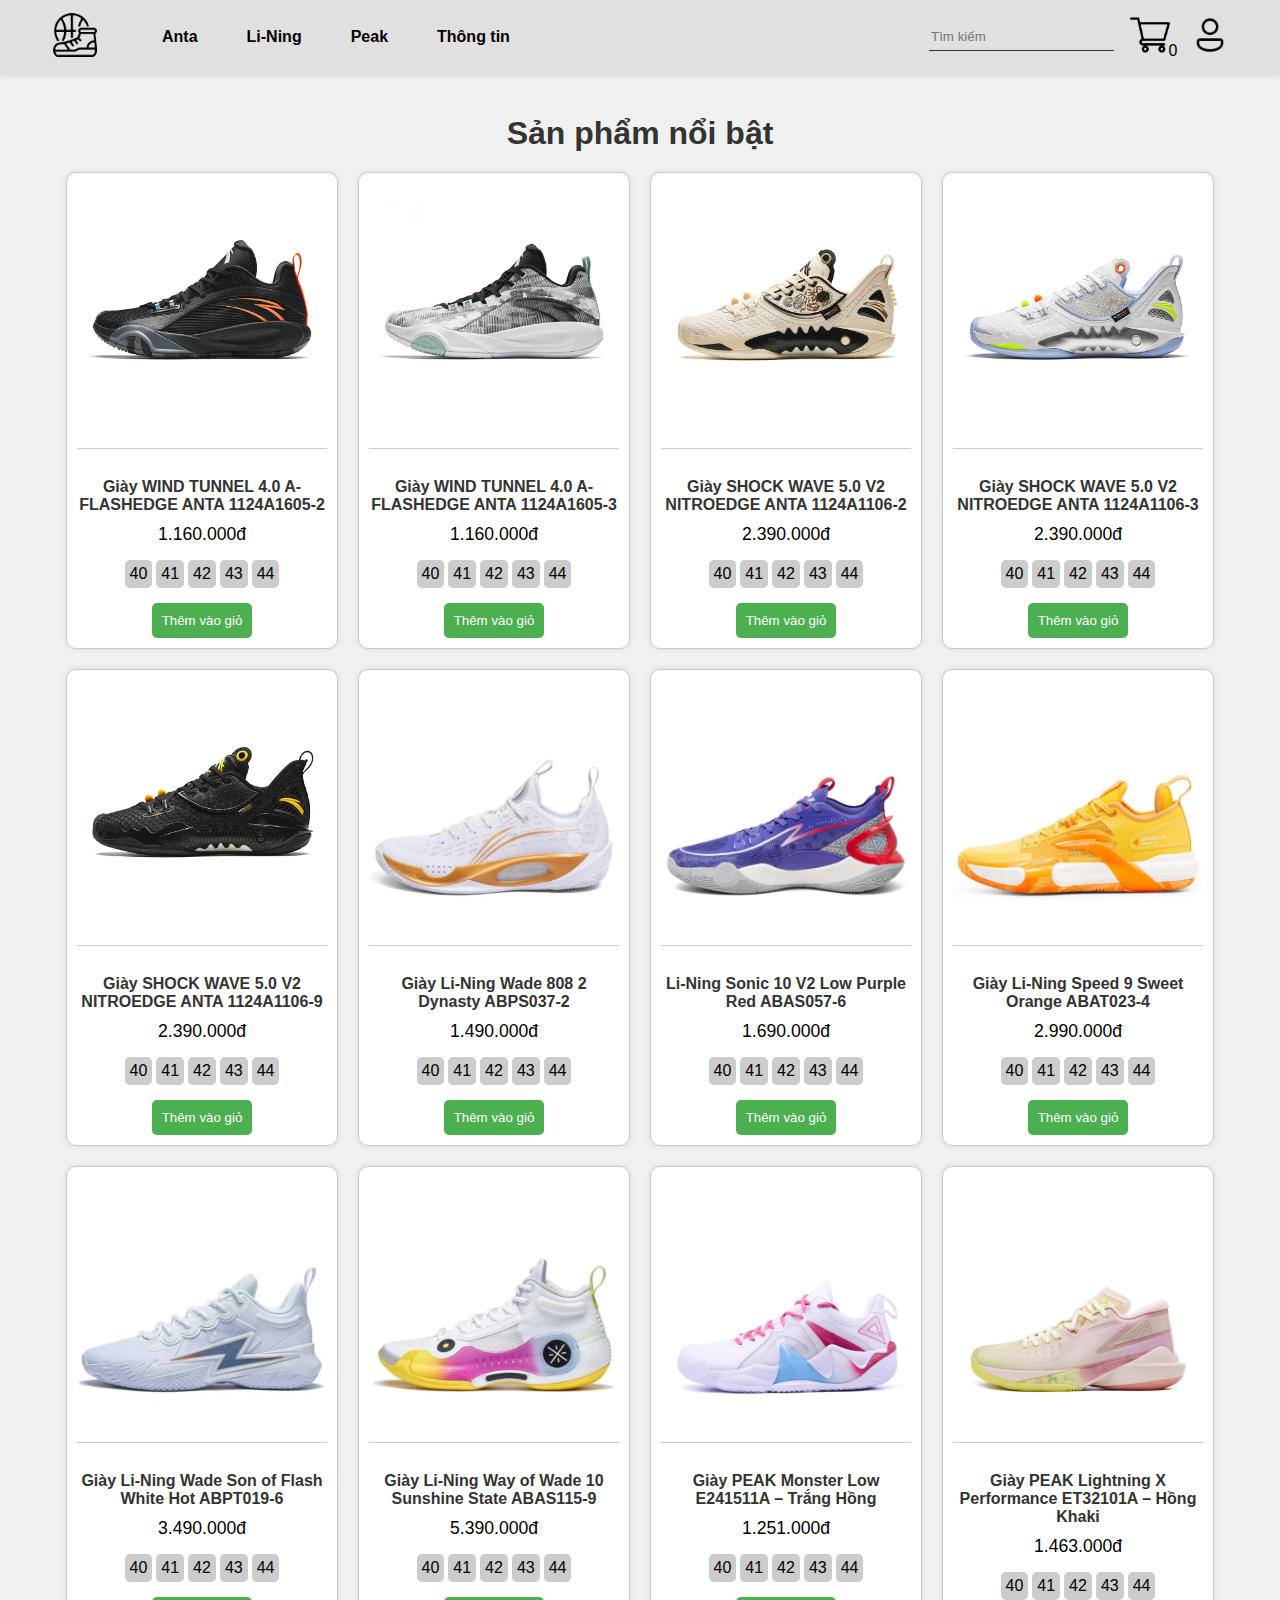
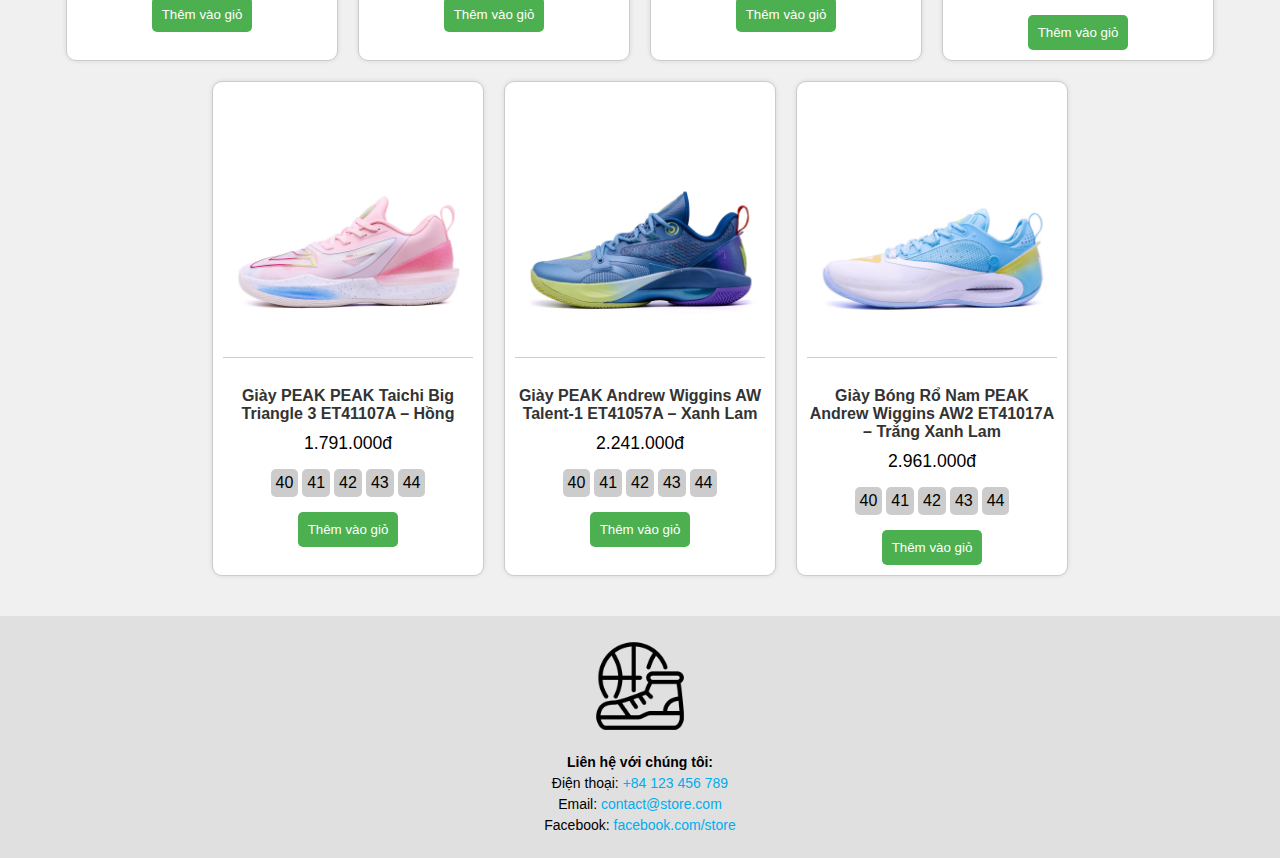
<file: index.html>
<!DOCTYPE html>
<html lang="vi">
<head>
    <meta charset="UTF-8">
    <meta name="viewport" content="width=device-width, initial-scale=1.0">
    <title>Basketball Shoes</title>
    <link rel="stylesheet" href="./css/styles.css">
</head>
<body>
    <header>
        <div class="logo">
            <a href="index.html"><img src="./images/logo.png" alt="store-logo"></a>
        </div>
        <div class="menu">
            <li><a href="anta.html">Anta</a></li>
            <li><a href="lining.html">Li-Ning</a></li>
            <li><a href="peak.html">Peak</a></li>
            <li><a href="#footer">Thông tin</a></li>
        </div>
        <div class="search-cart-login">
            <li><input id="search-bar" placeholder="Tìm kiếm" type="text"></li>
            <li><a href="cart.html" class="cart"><p id="cart-count">0</p><img src="./images/icon/cart-icon.png"></a></li>
            
            <li><a><img src="./images/icon/user-icon.png"></a></li>
        </div>
    </header>

    <main>
        <h1>Sản phẩm nổi bật</h1>
        <div class="product-list" id="product-list"></div>
    </main>
    <script type="module" src="./js/anta-products.js"></script>
    <script type="module" src="./js/lining-products.js"></script>
    <script type="module" src="./js/peak-products.js"></script>
</body>
<footer id = "footer">
    <div class="footer-content">
        <div class="footer-logo">
            <a href="index.html"><img src="./images/logo.png" alt="store-logo"></a>
        </div>
        <div class="footer-contact">
            <p><strong>Liên hệ với chúng tôi:</strong></p>
            <p>Điện thoại: <a href="tel:+84123456789">+84 123 456 789</a></p>
            <p>Email: <a href="email:contact@store.com">contact@store.com</a></p>
            <p>Facebook: <a href="https://www.facebook.com/store" target="_blank">facebook.com/store</a></p>
        </div>
    </div>
</footer>

</html>
</file>
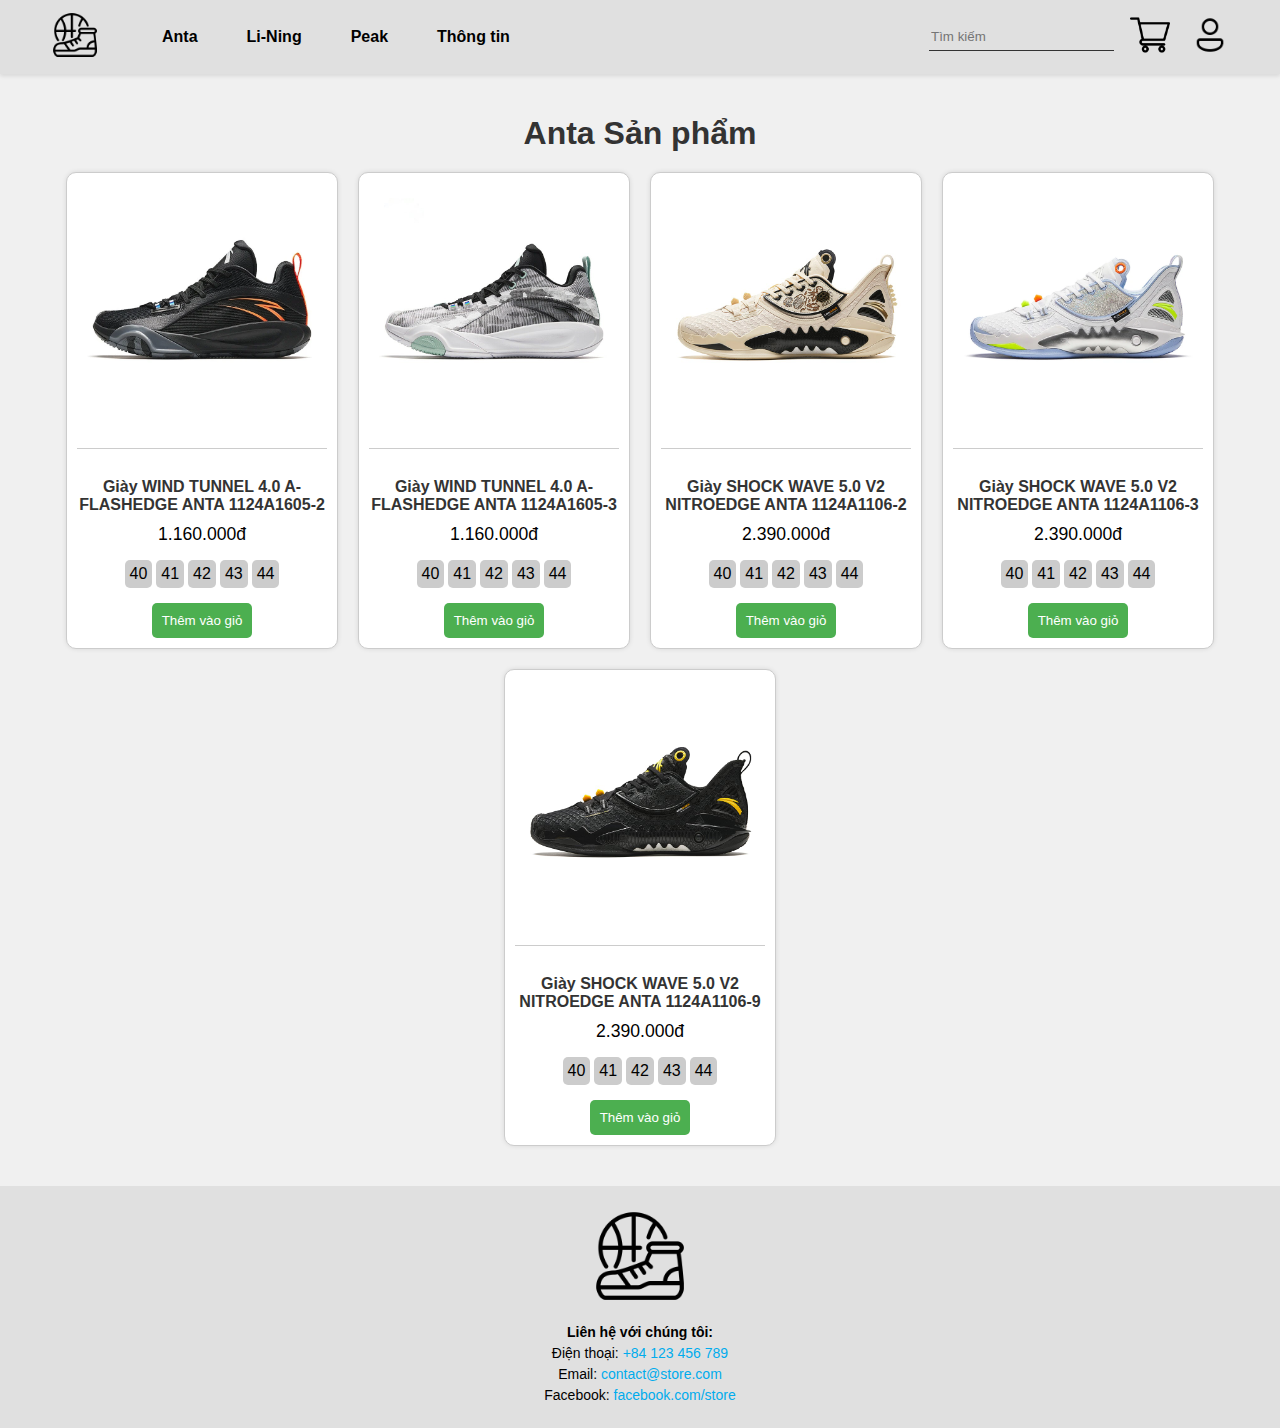
<file: anta.html>
<!DOCTYPE html>
<html lang="vi">
<head>
    <meta charset="UTF-8">
    <meta name="viewport" content="width=device-width, initial-scale=1.0">
    <title>Anta Basketball Shoes</title>
    <link rel="stylesheet" href="./css/styles.css">
</head>
<body>
    <header>
        <div class="logo">
            <a href="index.html"><img src="./images/logo.png" alt="Shoe Icon"></a>
        </div>
        <div class="menu">
            <li><a href="anta.html">Anta</a></li>
            <li><a href="lining.html">Li-Ning</a></li>
            <li><a href="peak.html">Peak</a></li>
            <li><a href="#footer">Thông tin</a></li>
        </div>
        <div class="search-cart-login">
            <li><input id="search-bar" placeholder="Tìm kiếm" type="text"></li>
            <li><a href="cart.html"><img src="./images/icon/cart-icon.png"></a></li>
            <li><img src="./images/icon/user-icon.png"></li>
        </div>
    </header>

    <main>
        <h1>Anta Sản phẩm</h1>
        <div class="product-list" id="product-list">
        </div>
    </main>

    <footer id="footer">
        <div class="footer-content">
            <div class="footer-logo">
                <a href="index.html"><img src="./images/logo.png" alt="Store Logo"></a>
            </div>
            <div class="footer-contact">
                <p><strong>Liên hệ với chúng tôi:</strong></p>
                <p>Điện thoại: <a href="tel:+84123456789">+84 123 456 789</a></p>
                <p>Email: <a href="mailto:contact@store.com">contact@store.com</a></p>
                <p>Facebook: <a href="https://www.facebook.com/store" target="_blank">facebook.com/store</a></p>
            </div>
        </div>
    </footer>
    <script type="module" src="./js/anta-products.js"></script>
    <script src="js/script.js"></script>

</body>
</html>
</file>
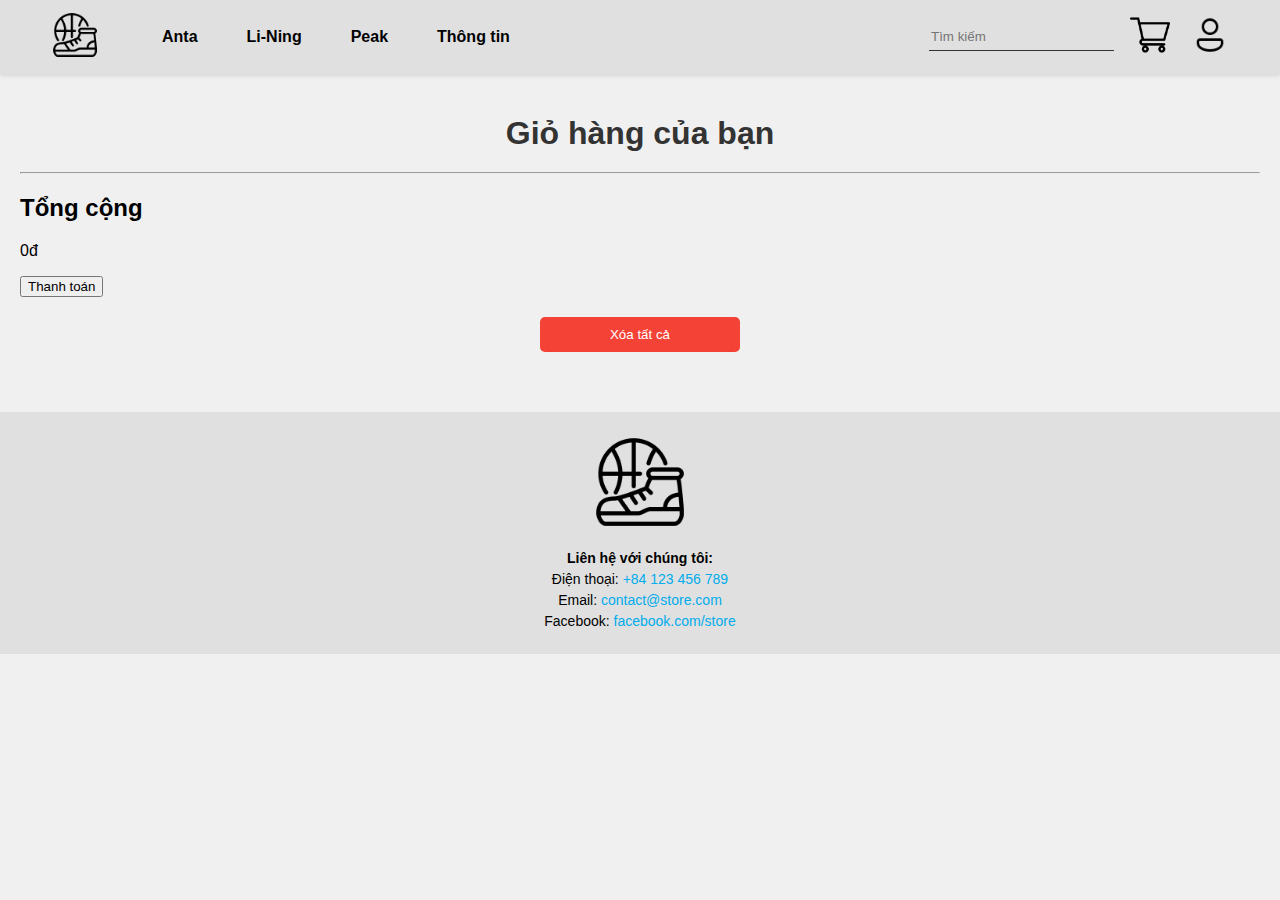
<file: cart.html>
<!DOCTYPE html>
<html lang="vi">
<head>
    <meta charset="UTF-8">
    <meta name="viewport" content="width=device-width, initial-scale=1.0">
    <title>Giỏ hàng</title>
    <link rel="stylesheet" href="./css/styles.css">
</head>
<body>
    <header>
        <div class="logo">
            <a href="index.html"><img src="./images/logo.png" alt="store-logo"></a>
        </div>
        <div class="menu">
            <li><a href="anta.html">Anta</a></li>
            <li><a href="lining.html">Li-Ning</a></li>
            <li><a href="peak.html">Peak</a></li>
            <li><a href="#footer">Thông tin</a></li>
        </div>
        <div class="search-cart-login">
            <li><input id="search-bar" placeholder="Tìm kiếm" type="text"></li>
            <li><a href="cart.html"><img src="./images/icon/cart-icon.png"></a></li>
            <li><img src="./images/icon/user-icon.png"></li>
        </div>
    </header>

    <main>
        <h1>Giỏ hàng của bạn</h1>
        <div class="cart-items">
        </div>
        <hr>
        <div class="cart-summary">
            <h2>Tổng cộng</h2>
            <p id="total-price">0</p>
            <button id="checkout" class="checkout-button">Thanh toán</button>
            <button id="clear-cart" class="clear-cart-button">Xóa tất cả</button>
        </div>
    </main>

    <footer id="footer">
        <div class="footer-content">
            <div class="footer-logo">
                <a href="index.html"><img src="./images/logo.png" alt="Store Logo"></a>
            </div>
            <div class="footer-contact">
                <p><strong>Liên hệ với chúng tôi:</strong></p>
                <p>Điện thoại: <a href="tel:+84123456789">+84 123 456 789</a></p>
                <p>Email: <a href="mailto:contact@store.com">contact@store.com</a></p>
                <p>Facebook: <a href="https://www.facebook.com/store" target="_blank">facebook.com/store</a></p>
            </div>
        </div>
    </footer>

    <script type="module" src="./js/cart.js"></script>
</body>
</html>
</file>
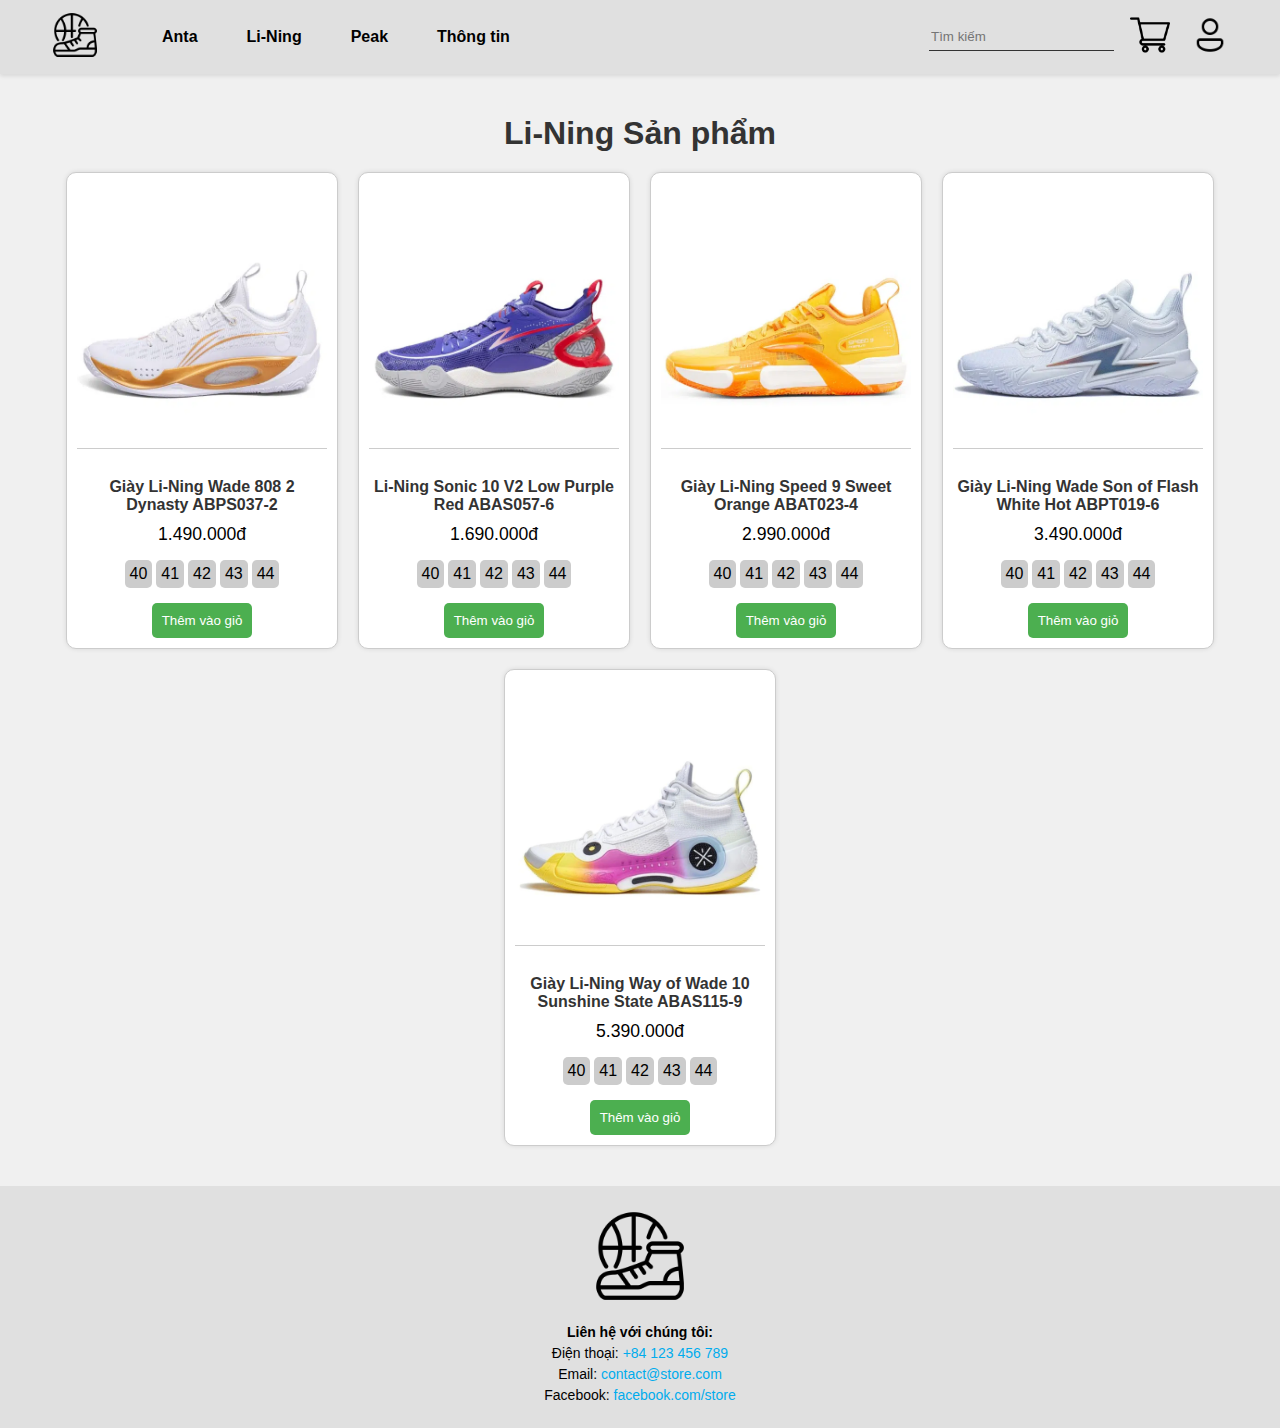
<file: lining.html>
<!DOCTYPE html>
<html lang="vi">
<head>
    <meta charset="UTF-8">
    <meta name="viewport" content="width=device-width, initial-scale=1.0">
    <title>Li-Ning Basketball Shoes</title>
    <link rel="stylesheet" href="./css/styles.css">
</head>
<body>
    <header>
        <div class="logo">
            <a href="index.html"><img src="./images/logo.png" alt="Shoe Icon"></a>
        </div>
        <div class="menu">
            <li><a href="anta.html">Anta</a></li>
            <li><a href="lining.html">Li-Ning</a></li>
            <li><a href="peak.html">Peak</a></li>
            <li><a href="#footer">Thông tin</a></li>
        </div>
        <div class="search-cart-login">
            <li><input id="search-bar" placeholder="Tìm kiếm" type="text"></li>
            <li><a href="cart.html"><img src="./images/icon/cart-icon.png"></a></li>
            <li><img src="./images/icon/user-icon.png"></li>
        </div>
    </header>

    <main>
        <h1>Li-Ning Sản phẩm</h1>
        <div class="product-list" id="product-list">
            <!-- Product list will be populated by JavaScript -->
        </div>
    </main>

    <footer id="footer">
        <div class="footer-content">
            <div class="footer-logo">
                <a href="index.html"><img src="./images/logo.png" alt="Store Logo"></a>
            </div>
            <div class="footer-contact">
                <p><strong>Liên hệ với chúng tôi:</strong></p>
                <p>Điện thoại: <a href="tel:+84123456789">+84 123 456 789</a></p>
                <p>Email: <a href="mailto:contact@store.com">contact@store.com</a></p>
                <p>Facebook: <a href="https://www.facebook.com/store" target="_blank">facebook.com/store</a></p>
            </div>
        </div>
    </footer>
    <script type="module" src="./js/lining-products.js"></script>
    <script src="js/script.js"></script>

</body>
</html>
</file>
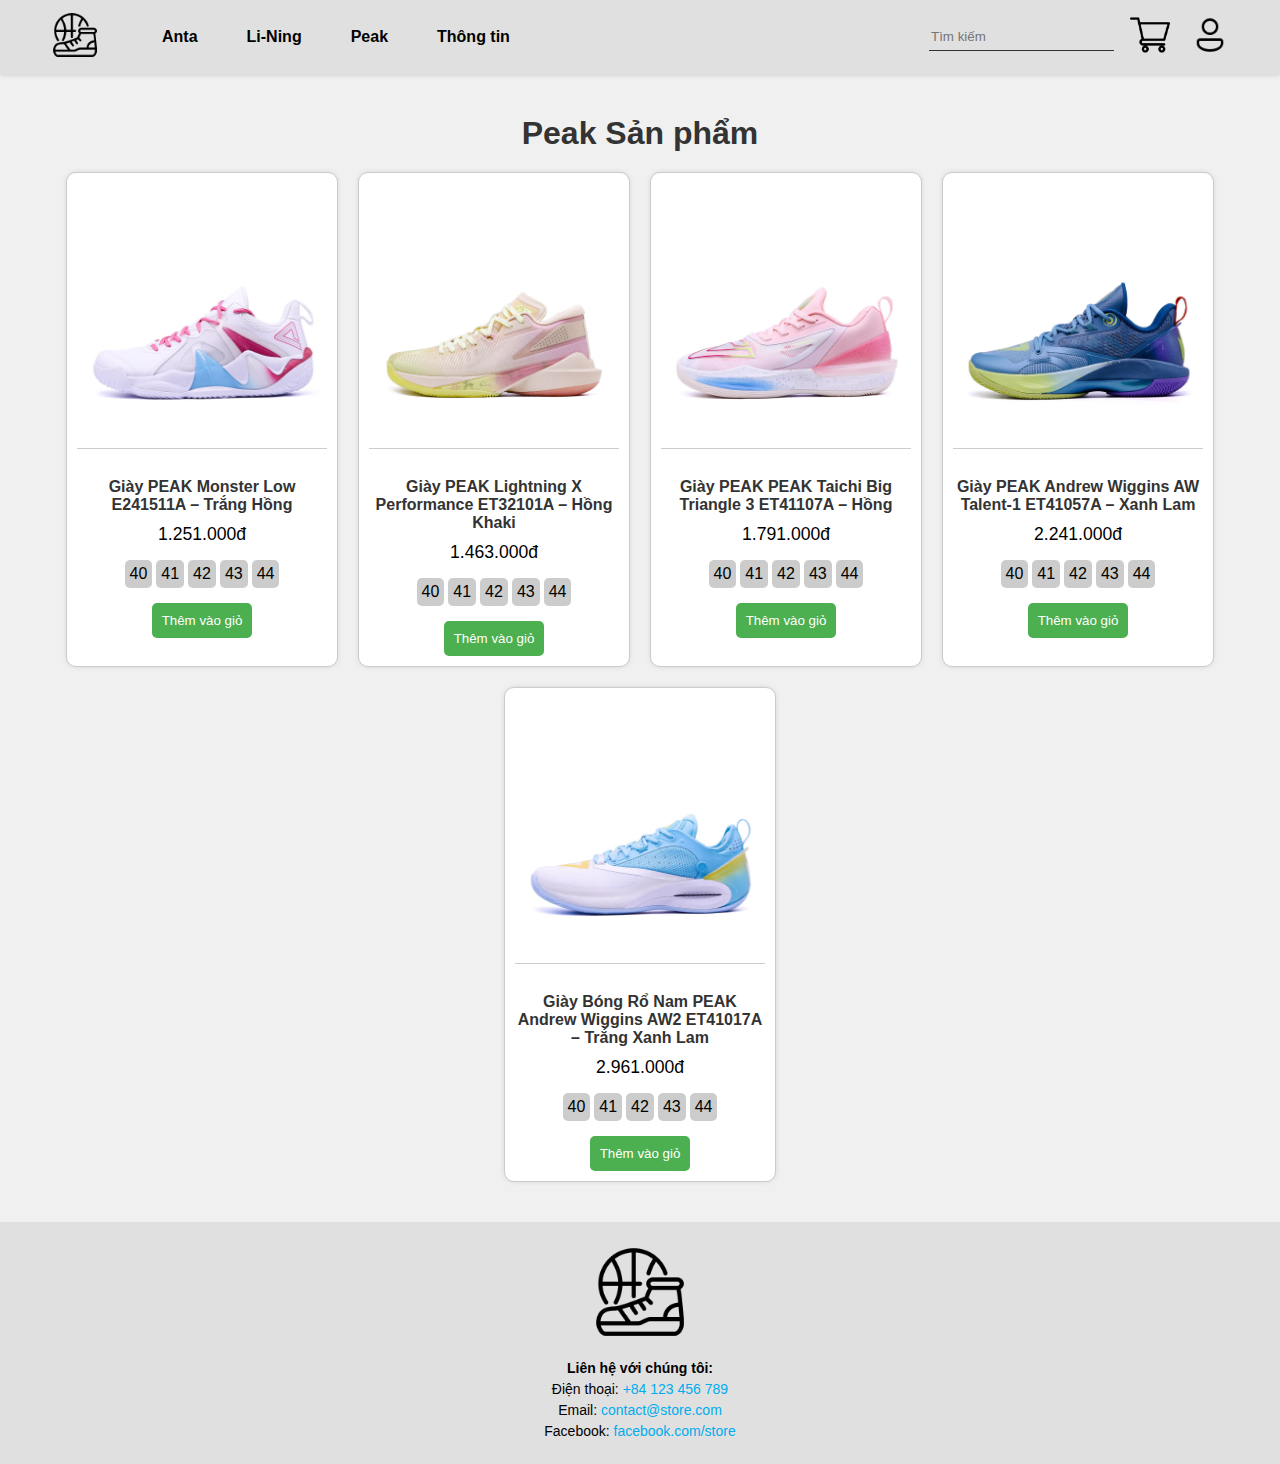
<file: peak.html>
<!DOCTYPE html>
<html lang="vi">
<head>
    <meta charset="UTF-8">
    <meta name="viewport" content="width=device-width, initial-scale=1.0">
    <title>Peak Basketball Shoes</title>
    <link rel="stylesheet" href="./css/styles.css">
</head>
<body>
    <header>
        <div class="logo">
            <a href="index.html"><img src="./images/logo.png" alt="Shoe Icon"></a>
        </div>
        <div class="menu">
            <li><a href="anta.html">Anta</a></li>
            <li><a href="lining.html">Li-Ning</a></li>
            <li><a href="peak.html">Peak</a></li>
            <li><a href="#footer">Thông tin</a></li>
        </div>
        <div class="search-cart-login">
            <li><input id="search-bar" placeholder="Tìm kiếm" type="text"></li>
            <li><a href="cart.html"><img src="./images/icon/cart-icon.png"></a></li>
            <li><img src="./images/icon/user-icon.png"></li>
        </div>
    </header>

    <main>
        <h1>Peak Sản phẩm</h1>
        <div class="product-list" id="product-list">
            <!-- Product list will be populated by JavaScript -->
        </div>
    </main>

    <footer id="footer">
        <div class="footer-content">
            <div class="footer-logo">
                <a href="index.html"><img src="./images/logo.png" alt="Store Logo"></a>
            </div>
            <div class="footer-contact">
                <p><strong>Liên hệ với chúng tôi:</strong></p>
                <p>Điện thoại: <a href="tel:+84123456789">+84 123 456 789</a></p>
                <p>Email: <a href="mailto:contact@store.com">contact@store.com</a></p>
                <p>Facebook: <a href="https://www.facebook.com/store" target="_blank">facebook.com/store</a></p>
            </div>
        </div>
    </footer>
    <script type="module" src="./js/peak-products.js"></script>
    <script src="js/script.js"></script>

</body>
</html>
</file>
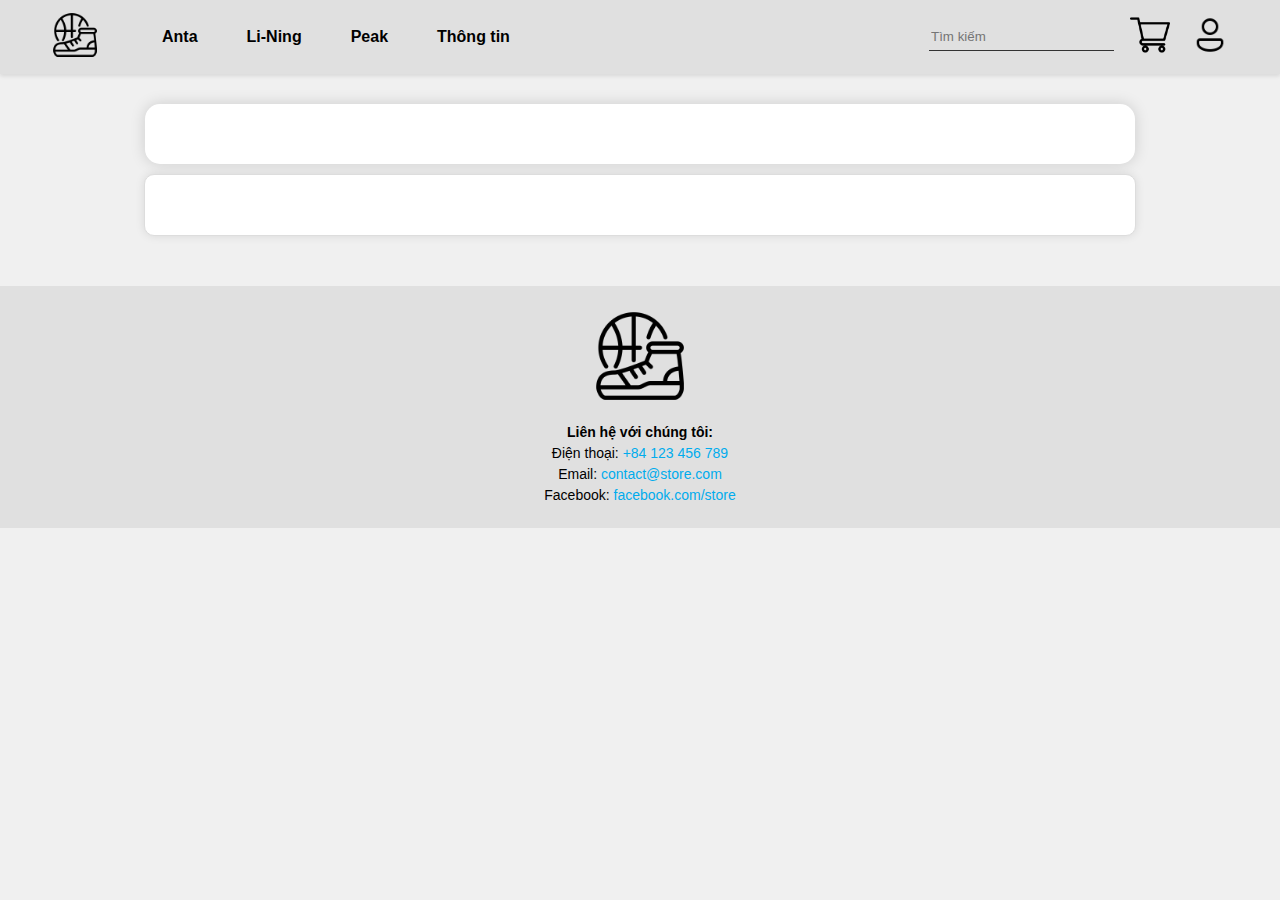
<file: product.html>
<!DOCTYPE html>
<html lang="vi">
<head>
    <meta charset="UTF-8">
    <meta name="viewport" content="width=device-width, initial-scale=1.0">
    <title>Chi tiết sản phẩm</title>
    <link rel="stylesheet" href="./css/styles.css">
</head>
<body>
    <header>
        <div class="logo">
            <a href="index.html"><img src="./images/logo.png" alt="Shoe Icon"></a>
        </div>
        <div class="menu">
            <li><a href="anta.html">Anta</a></li>
            <li><a href="lining.html">Li-Ning</a></li>
            <li><a href="peak.html">Peak</a></li>
            <li><a href="#footer">Thông tin</a></li>
        </div>
        <div class="search-cart-login">
            <li><input id="search-bar" placeholder="Tìm kiếm" type="text"></li>
            <li><a href="cart.html"><img src="./images/icon/cart-icon.png"></a></li>
            <li><img src="./images/icon/user-icon.png"></li>
        </div>
    </header>

    <main>
        <div class="product-detail" id="product-detail"> </div>
        <div class="product-description" id = "product-description"> </div>
    </main>

    <footer id="footer">
        <div class="footer-content">
            <div class="footer-logo">
                <a href="index.html"><img src="./images/logo.png" alt="Store Logo"></a>
            </div>
            <div class="footer-contact">
                <p><strong>Liên hệ với chúng tôi:</strong></p>
                <p>Điện thoại: <a href="tel:+84123456789">+84 123 456 789</a></p>
                <p>Email: <a href="mailto:contact@store.com">contact@store.com</a></p>
                <p>Facebook: <a href="https://www.facebook.com/store" target="_blank">facebook.com/store</a></p>
            </div>
        </div>
    </footer>
    <script type = "module" src="./js/anta-products.js"></script>
    <script type = "module" src="./js/lining-products.js"></script>
    <script type = "module" src="./js/peak-products.js"></script>
</body>
</html>
</file>
<file: css/styles.css>
html {
    scroll-behavior: smooth;
}

body {
    font-family: Arial, sans-serif;
    margin: 0;
    padding: 0;
    background-color: #f0f0f0;
}
li{
    list-style: none;
}
a{
    text-decoration: none;
    color: #000;
}
header {
    display: flex;
    justify-content: left;
    align-items: center;
    background-color: #e0e0e0;
    padding: 10px 50px;
    box-shadow: 0 2px 4px rgba(0,0,0,0.1);
}

.logo img {
    height: 50px;
}

.menu{
    display: flex;
    gap: 25px;
    padding-left: 50px;
}
.menu > li{
    padding: 0 12px;
}
.menu > li a{
    font-weight: bold;
}

header .search-cart-login {
    display: flex;
    align-items: center;
    gap: 20px;
    margin-left: auto;
}

header .search-cart-login img {
    width: 40px;
}
header .search-cart-login > li:first-child input{
    background-color: #e0e0e0;
    width: 100%;
    height: 25px;
    border: none;
    border-bottom: 1px solid #333;
}
header .search-cart-login .cart{
    position: relative;
}
header .search-cart-login .cart > p{
    position: absolute;
    right: -7.5px;
    bottom: -17.5px;
}

main {
    padding: 20px;
}

main h1 {
    text-align: center;
    margin-bottom: 20px;
    font-size: 2em;
    color: #333;
}

.product-list {
    display: flex;
    justify-content: center;
    flex-wrap: wrap;
    gap: 20px;
}

.product-card {
    background-color: #fff;
    border: 1px solid #ccc;
    border-radius: 10px;
    padding: 10px;
    text-align: center;
    width: 250px;
    box-shadow: 0 0 5px rgba(0,0,0,0.1);
    transition: transform 0.2s;
}

.product-card:hover {
    transform: scale(1.05);
    box-shadow: 0 0 10px black;
}

.product-card img {
    width: 100%;
    height: auto;
    border-bottom: 1px solid #ccc;
    padding-bottom: 15px;
    margin-bottom: 15px;
}

.product-card h2 {
    font-size: 1em;
    margin: 10px 0;
    color: #333;
}

.product-card p {
    font-size: 1.1em;
    color: #000;
    margin: 10px 0;
}

.product-card .sizes button {
    background-color: #ccc;
    border: none;
    border-radius: 5px;
    padding: 5px;
    margin: 5px 2px;
    cursor: pointer;
    transition: background-color 0.3s;
}

.product-card .sizes button:hover {
    background-color: #888; /* Change to your preferred hover color */
    color: #fff; /* Optional: change text color on hover */
}

.product-card .add-to-cart {
    background-color: #4CAF50;
    color: #fff;
    border: none;
    border-radius: 5px;
    padding: 10px;
    cursor: pointer;
    margin-top: 10px;
}

.product-card .add-to-cart:hover {
    background-color: #45a049;
}
footer {
    background-color: #e0e0e0;
    color: #000;
    padding: 20px 0;
    text-align: center;
    font-size: 14px;
    margin-top: 20px;
}

.footer-content {
    display: flex;
    justify-content: center;
    align-items: center;
    flex-direction: column;
}

.footer-logo img {
    width: 100px;
    margin-bottom: 10px;
}

.footer-contact p {
    margin: 5px 0;
}

.footer-contact a {
    color: #00aced;
    text-decoration: none;
}

.footer-contact a:hover {
    text-decoration: underline;
}

.product-detail {
    display: flex;
    flex-direction: row;
    justify-content: space-around;
    align-items: flex-start;
    padding: 30px;
    background-color: #fff;
    border-radius: 15px;
    box-shadow: 0 0 15px rgba(0, 0, 0, 0.15);
    margin: 10px auto;
    width: 75%;
}
.product-detail img {
    width: 400px;
    height: auto;
    padding: 0 50px;
}

.product-info {
    width: 450px;
    border-left: 1px solid #000;
    padding: 10px 20px 10px 50px;
}

.product-info h1 {
    font-size: 2em;
    margin-bottom: 15px;
    color: #000;
    text-align: left;
}

.product-info p {
    font-size: 1.5em;
    margin: 10px 0;
    color: #333;
}

.product-info .sizes button,
.product-info .quantity button,
.product-info .quantity input {
    background-color: #f5f5f5;
    border: 1px solid #ddd;
    border-radius: 50px;
    padding: 10px;
    margin: 5px 1px;
    cursor: pointer;
    transition: background-color 0.5s, border-color 0.5s;
    text-align: center;
    min-width: 50px;
}

.product-info .sizes button:hover,
.product-info .quantity button:hover {
    background-color: #e0e0e0;
    border-color: #bbb;
}

.product-info .add-to-cart,
.product-info .contact {
    background-color: #28a745;
    color: #fff;
    border: none;
    border-radius: 5px;
    padding: 15px;
    cursor: pointer;
    margin-top: 15px;
    width: 100%;
    text-align: center;
    font-size: 1.1em;
    transition: background-color 0.3s, transform 0.3s;
}
.product-info .contact > a{
    color: #fff;
}

.product-info .add-to-cart:hover,
.product-info .contact:hover {
    background-color: #218838;
    transform: scale(1.05);
}
.product-description {
    background-color: #fff;
    border: 1px solid #ddd;
    border-radius: 10px;
    padding: 30px;
    margin: 10px auto;
    width: 75%;
    box-shadow: 0 0 10px rgba(0, 0, 0, 0.1);
}

.product-description h2 {
    font-size: 1.8em;
    margin-bottom: 15px;
    color: #666;
}

.product-description p {
    color: black;
    line-height: 1.8;
}

.size-button {
    background-color: black;
    border: 1px solid #ccc;
    border-radius: 5px;
    padding: 10px;
    margin: 5px;
    cursor: pointer;
    font-size: 16px;
}

.size-button.selected {
    color: #218838;
    font-weight: bold;
}
/* Cart Items */
.cart-item {
    display: flex;
    align-items: center;
    background-color: #fff;
    border: 1px solid #ddd;
    border-radius: 10px;
    padding: 10px;

    margin-bottom: 10px;
    box-shadow: 0 0 5px rgba(0,0,0,0.1);

}

.cart-item img {
    width: 100px;
    height: auto;
    margin-right: 10px;
}

.cart-item-info {
    flex: 1;
}

.cart-item-name {
    font-size: 1.2em;
    margin-bottom: 5px;
}

.cart-item-price {
    font-size: 1.1em;
    color: #333;
    margin-bottom: 5px;
}

.cart-item-size {
    margin-bottom: 5px;
}

.size-select {
    border-radius: 5px;
    padding: 5px;
}

.cart-item-quantity {
    display: flex;
    align-items: center;
    margin: 10px 0;
}

.quantity-button {
    background-color: #ddd;
    border: none;
    padding: 5px 10px;
    margin: 0 5px;
    cursor: pointer;
}

.quantity-input {
    width: 50px;
    text-align: center;
    border: 1px solid #ddd;
    padding: 5px;
}

.remove-item {
    background-color: #f44336;
    color: #fff;    border: none;
    border-radius: 5px;
    padding: 8px 12px;
    cursor: pointer;
    margin-left: 10px;
    transition: background-color 0.3s;
}

.remove-item:hover {
    background-color: #d32f2f;
}


#clear-cart {
    background-color: #f44336;
    color: #fff;
    border: none;
    border-radius: 5px;
    padding: 10px 20px;
    cursor: pointer;
    margin: 20px auto;
    display: block;
    width: 200px;
    
    text-align: center;
    transition: background-color 0.3s;
}

#clear-cart:hover {
    background-color: #d32f2f;
}
</file>
